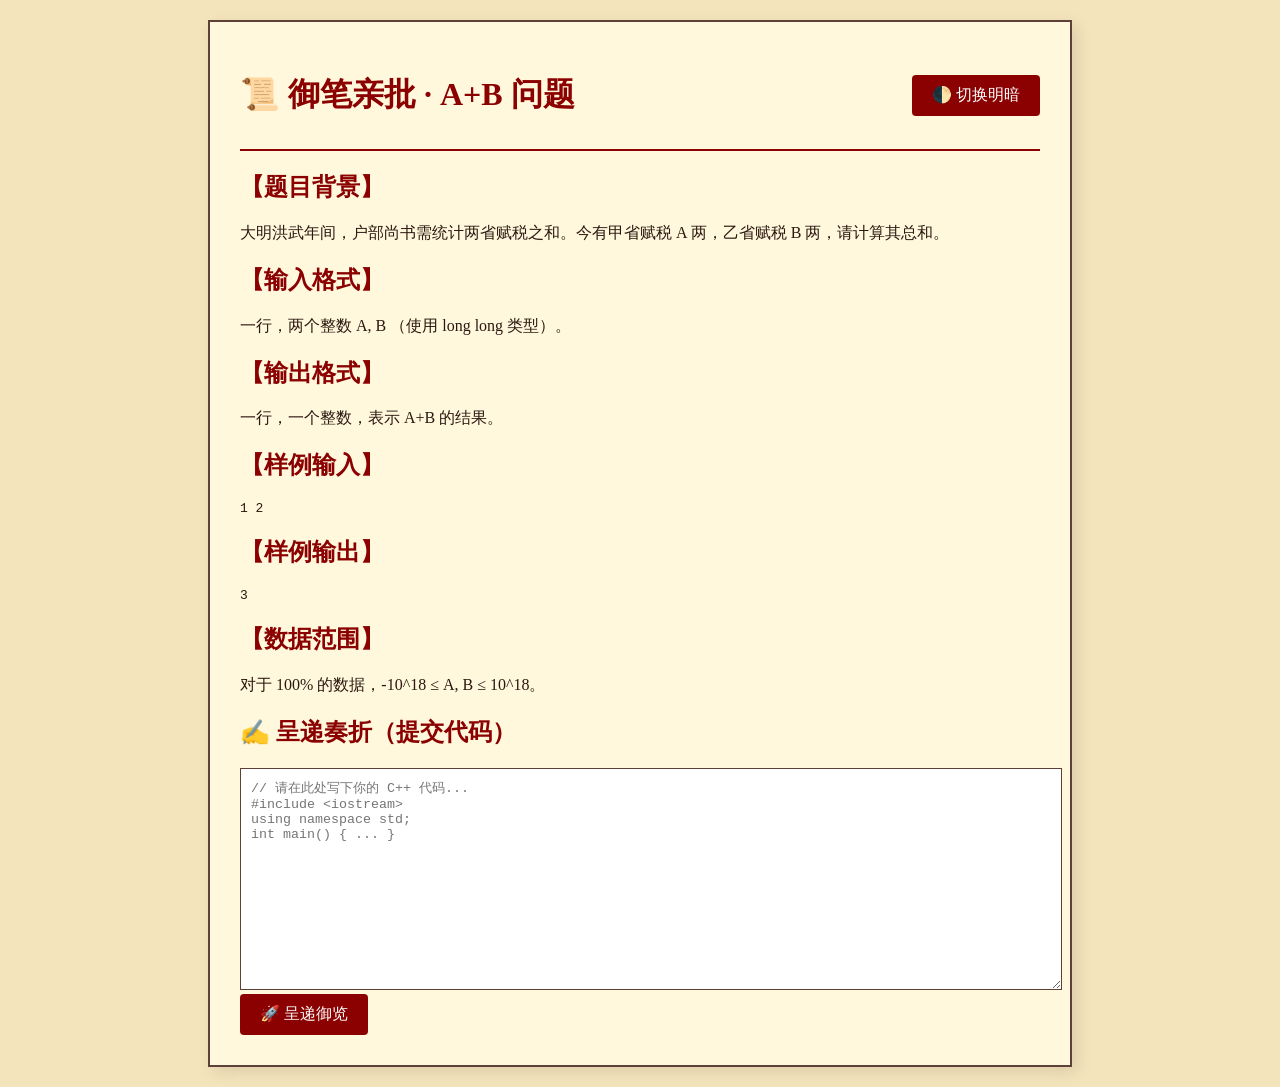
<file: AandB_Problem.html>
<!DOCTYPE html>
<html lang="zh-CN">
<head>
    <meta charset="UTF-8">
    <meta name="viewport" content="width=device-width, initial-scale=1.0">
    <title>御笔亲批 | A+B Problem | 大明 OJ | MingDynasty</title>
  <link rel="icon" href="https://MingDynasty1.github.io/000000000000000000.png" type="image/png">
    
    <link rel="stylesheet" href="style.css">
</head>
<body>
    <div class="container">
        <header>
            <h1>📜 御笔亲批 · A+B 问题</h1>
            <button id="theme-toggle">🌓 切换明暗</button>
        </header>

        <main>
            <section class="problem-desc">
                <h2>【题目背景】</h2>
                <p>大明洪武年间，户部尚书需统计两省赋税之和。今有甲省赋税 A 两，乙省赋税 B 两，请计算其总和。</p>
                
                <h2>【输入格式】</h2>
                <p>一行，两个整数 A, B （使用 long long 类型）。</p>
                
                <h2>【输出格式】</h2>
                <p>一行，一个整数，表示 A+B 的结果。</p>
                
                <h2>【样例输入】</h2>
                <pre>1 2</pre>
                
                <h2>【样例输出】</h2>
                <pre>3</pre>
                
                <h2>【数据范围】</h2>
                <p>对于 100% 的数据，-10^18 ≤ A, B ≤ 10^18。</p>
            </section>

            <section class="submission-area">
                <h2>✍️ 呈递奏折（提交代码）</h2>
                <textarea id="code-input" placeholder="// 请在此处写下你的 C++ 代码...&#10;#include &lt;iostream&gt;&#10;using namespace std;&#10;int main() { ... }"></textarea>
                <button id="submit-btn">🚀 呈递御览</button>
            </section>

            <section id="result-area" class="hidden">
                <h2>📊 批阅结果</h2>
                <div id="score-display" class="score">待批阅...</div>
                <div id="details-grid" class="details-grid"></div>
                <img id="success-img" src="https://mgdyqaq.github.io/good.png" alt="Perfect!" class="hidden">
            </section>
        </main>
    </div>
    <script src="script.js"></script>
</body>
</html>
</file>
<file: style.css>
:root {
    --bg-color: #f4e4bc; /* 宣纸色 */
    --text-color: #2c1810; /* 墨色 */
    --accent-color: #8b0000; /* 朱砂红 */
    --border-color: #5d4037;
    --card-bg: #fff8dc;
}

[data-theme="dark"] {
    --bg-color: #1a1a1a;
    --text-color: #e0e0e0;
    --accent-color: #ff6b6b;
    --border-color: #444;
    --card-bg: #2d2d2d;
}

body {
    font-family: "KaiTi", "STKaiti", serif; /* 楷体 */
    background-color: var(--bg-color);
    color: var(--text-color);
    margin: 0;
    padding: 20px;
    transition: background 0.3s, color 0.3s;
}

.container {
    max-width: 800px;
    margin: 0 auto;
    background: var(--card-bg);
    padding: 30px;
    border: 2px solid var(--border-color);
    box-shadow: 5px 5px 15px rgba(0,0,0,0.1);
}

header {
    display: flex;
    justify-content: space-between;
    align-items: center;
    border-bottom: 2px solid var(--accent-color);
    padding-bottom: 10px;
    margin-bottom: 20px;
}

h1, h2 {
    color: var(--accent-color);
}

textarea {
    width: 100%;
    height: 200px;
    background: #fff;
    border: 1px solid var(--border-color);
    padding: 10px;
    font-family: monospace;
    resize: vertical;
}

button {
    background: var(--accent-color);
    color: white;
    border: none;
    padding: 10px 20px;
    cursor: pointer;
    font-size: 16px;
    border-radius: 4px;
}

button:hover {
    opacity: 0.9;
}

.hidden {
    display: none !important;
}

.score {
    font-size: 2em;
    text-align: center;
    margin: 20px 0;
    font-weight: bold;
}

.details-grid {
    display: grid;
    grid-template-columns: repeat(10, 1fr);
    gap: 5px;
    margin-top: 20px;
}

.test-point {
    padding: 5px;
    text-align: center;
    border: 1px solid var(--border-color);
    font-size: 12px;
}

.AC { background: #4caf50; color: white; }
.WA { background: #f44336; color: white; }
.TLE { background: #ff9800; color: white; }
.MLE { background: #9c27b0; color: white; }
.RE { background: #607d8b; color: white; }

#success-img {
    display: block;
    margin: 20px auto;
    max-width: 300px;
    animation: fadeOut 5s forwards;
    animation-delay: 0s; /* Start immediately, but we want it to show for 5s then fade */
}

@keyframes fadeOut {
    0% { opacity: 1; }
    80% { opacity: 1; }
    100% { opacity: 0; }
}
</file>
